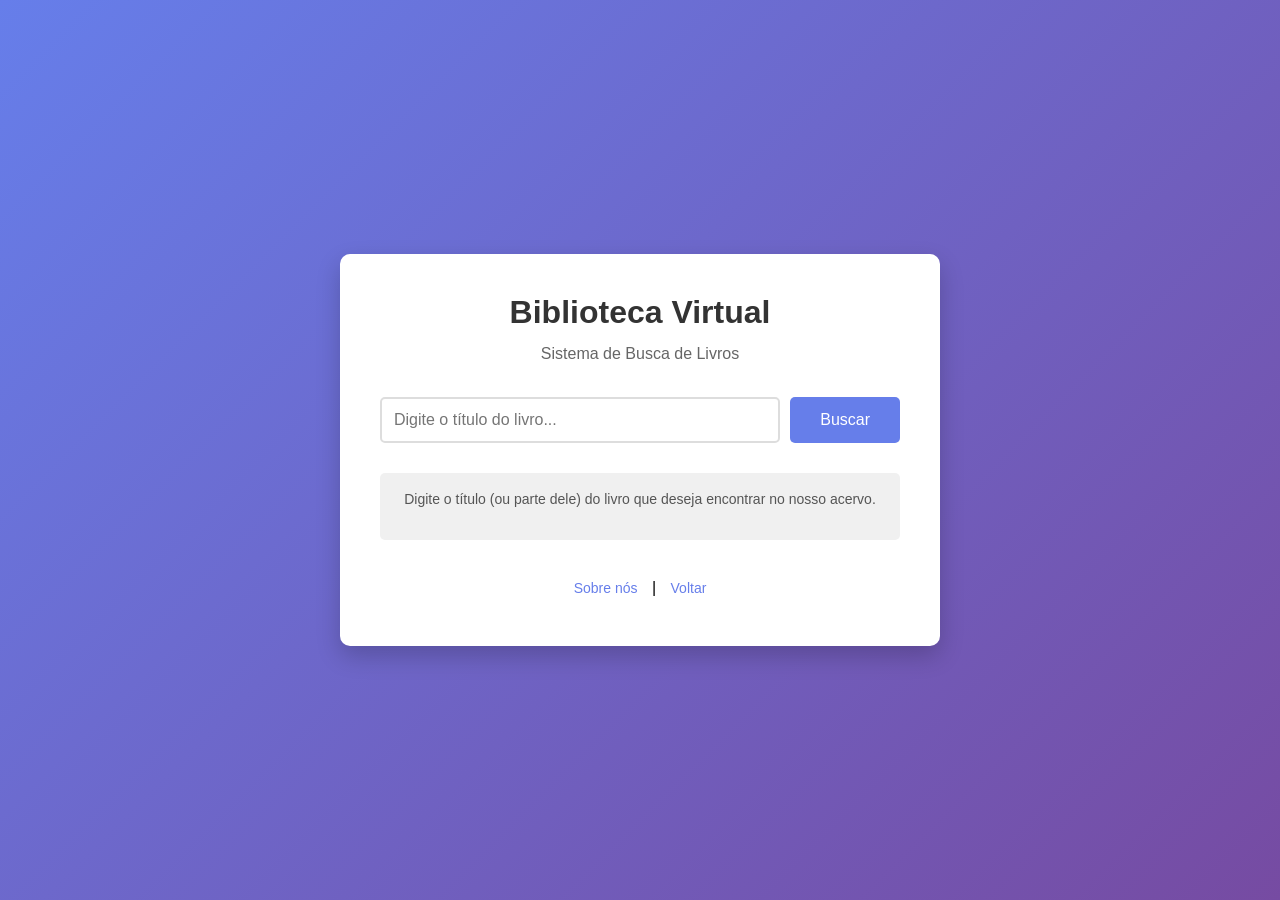
<file: primeiro_app_node/index.html>
<!DOCTYPE html>
<html lang="pt-br">
<head>
    <meta charset="UTF-8">
    <meta name="viewport" content="width=device-width, initial-scale=1.0">
    <link rel="stylesheet" href="index.css">
    <title>Biblioteca Virtual - Sistema de Busca</title>
</head>
<body>
    <div class="container">
        <h1>Biblioteca Virtual</h1>
        <p class="subtitle">Sistema de Busca de Livros</p>
        
        <form action="/buscarNoAcervo" method="GET">
            <input 
                type="text" 
                name="termo" 
                placeholder="Digite o título do livro..." 
                required
            >
            <button type="submit">Buscar</button>
        </form>
        
        <div class="info">
            <p>Digite o título (ou parte dele) do livro que deseja encontrar no nosso acervo.</p>
        </div>
        
        <div class="links">
            <a href="/sobre.html">Sobre nós</a>
            <span> | </span>
            <a href="/">Voltar</a>
        </div>
    </div>
</body>
</html>
</file>
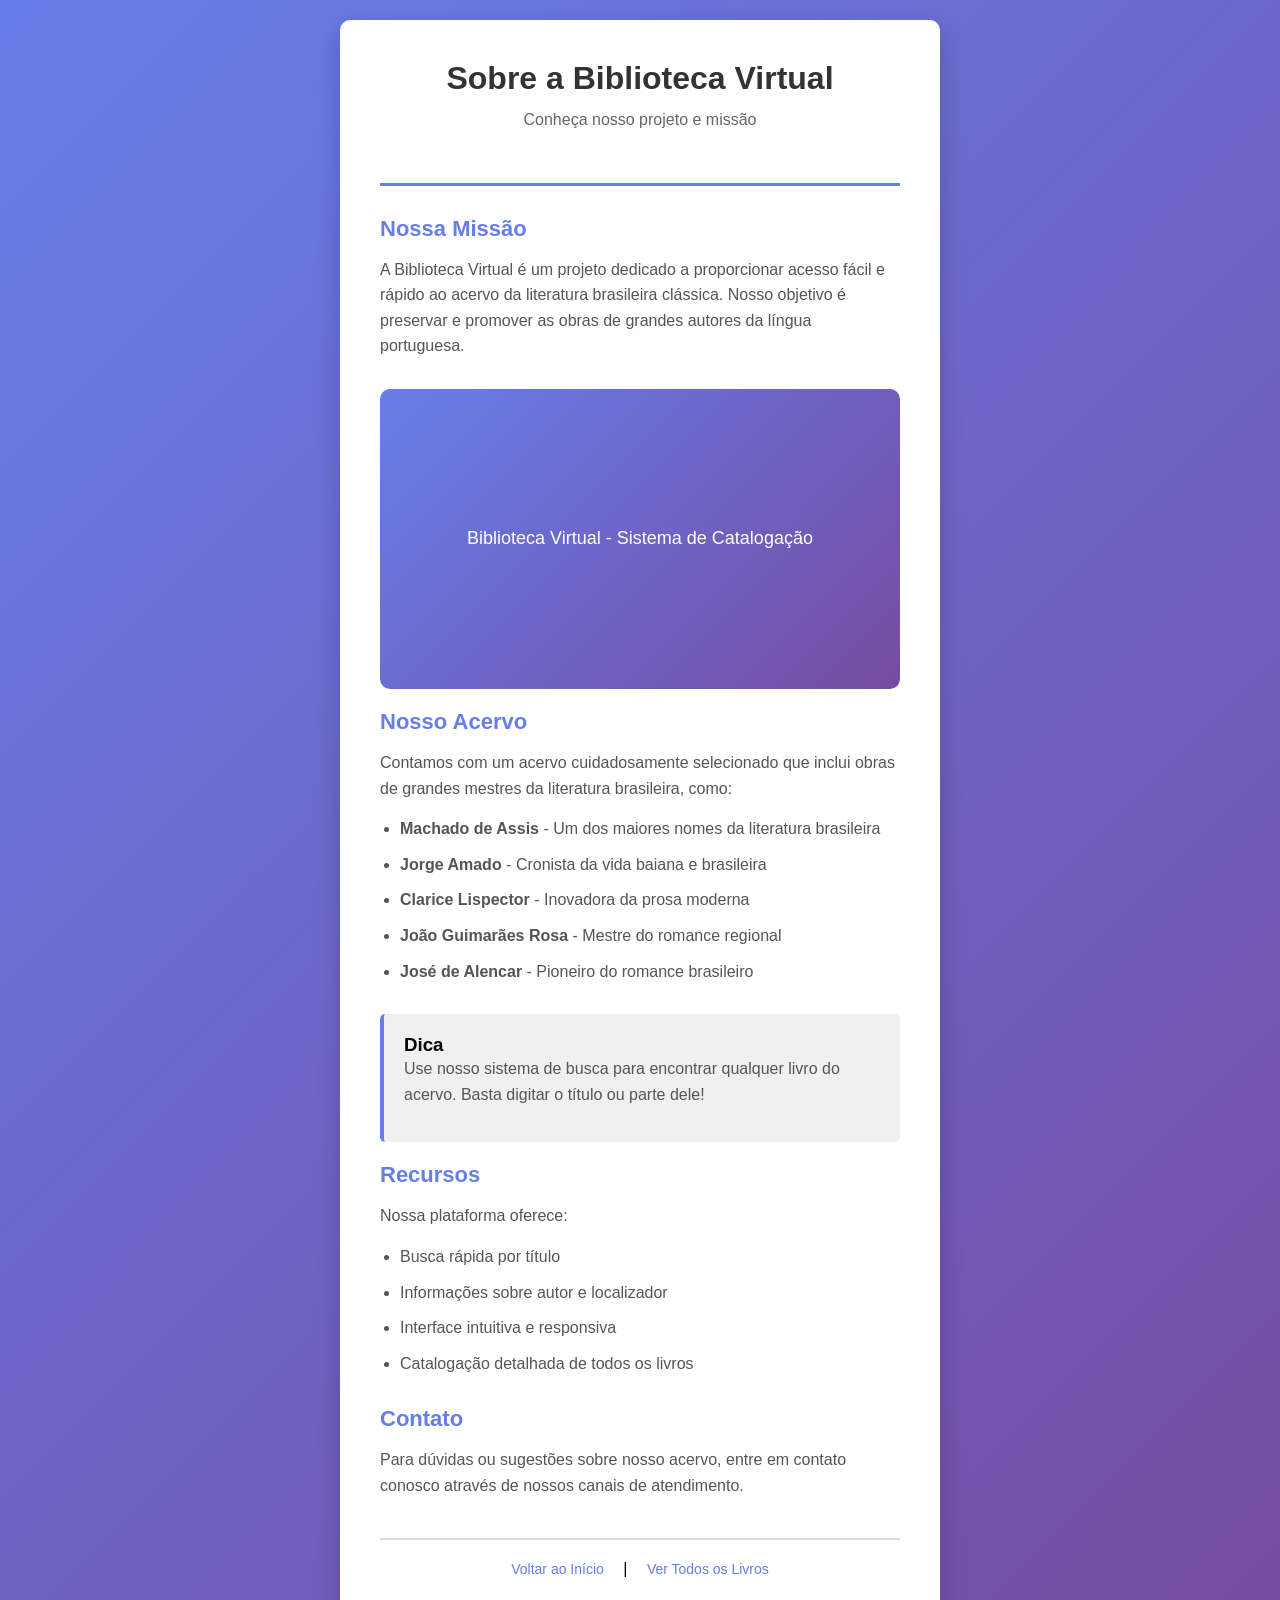
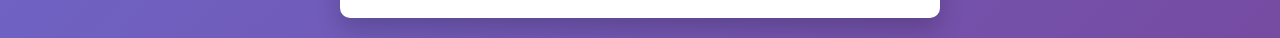
<file: primeiro_app_node/sobre.html>
<!DOCTYPE html>
<html lang="pt-br">
<head>
    <meta charset="UTF-8">
    <meta name="viewport" content="width=device-width, initial-scale=1.0">
    <title>Sobre - Biblioteca Virtual</title>
    <link rel="stylesheet" href="index.css">
</head>
<body>
    <div class="container">
        <header>
            <h1>Sobre a Biblioteca Virtual</h1>
            <p class="subtitle">Conheça nosso projeto e missão</p>
        </header>
        
        <section>
            <h2>Nossa Missão</h2>
            <p>
                A Biblioteca Virtual é um projeto dedicado a proporcionar acesso fácil e rápido 
                ao acervo da literatura brasileira clássica. Nosso objetivo é preservar e promover 
                as obras de grandes autores da língua portuguesa.
            </p>
        </section>
        
        <div class="image-placeholder">
            Biblioteca Virtual - Sistema de Catalogação
        </div>
        
        <section>
            <h2>Nosso Acervo</h2>
            <p>
                Contamos com um acervo cuidadosamente selecionado que inclui obras de grandes 
                mestres da literatura brasileira, como:
            </p>
            <ul>
                <li><strong>Machado de Assis</strong> - Um dos maiores nomes da literatura brasileira</li>
                <li><strong>Jorge Amado</strong> - Cronista da vida baiana e brasileira</li>
                <li><strong>Clarice Lispector</strong> - Inovadora da prosa moderna</li>
                <li><strong>João Guimarães Rosa</strong> - Mestre do romance regional</li>
                <li><strong>José de Alencar</strong> - Pioneiro do romance brasileiro</li>
            </ul>
        </section>
        
        <div class="highlight">
            <h3>Dica</h3>
            <p>
                Use nosso sistema de busca para encontrar qualquer livro do acervo. 
                Basta digitar o título ou parte dele!
            </p>
        </div>
        
        <section>
            <h2>Recursos</h2>
            <p>
                Nossa plataforma oferece:
            </p>
            <ul>
                <li>Busca rápida por título</li>
                <li>Informações sobre autor e localizador</li>
                <li>Interface intuitiva e responsiva</li>
                <li>Catalogação detalhada de todos os livros</li>
            </ul>
        </section>
        
        <section>
            <h2>Contato</h2>
            <p>
                Para dúvidas ou sugestões sobre nosso acervo, entre em contato conosco através 
                de nossos canais de atendimento.
            </p>
        </section>
        
        <div class="footer-links">
            <a href="/">Voltar ao Início</a>
            <span>|</span>
            <a href="/buscarNoAcervo?termo=">Ver Todos os Livros</a>
        </div>
    </div>
</body>
</html>
</file>
<file: primeiro_app_node/index.css>
* {
    margin: 0;
    padding: 0;
    box-sizing: border-box;
}

body {
    font-family: Arial, sans-serif;
    background: linear-gradient(135deg, #667eea 0%, #764ba2 100%);
    min-height: 100vh;
    display: flex;
    justify-content: center;
    align-items: center;
    padding: 20px;
}

.container {
    background: white;
    border-radius: 10px;
    box-shadow: 0 10px 25px rgba(0, 0, 0, 0.2);
    padding: 40px;
    max-width: 600px;
    width: 100%;
}

h1 {
    color: #333;
    margin-bottom: 10px;
    text-align: center;
}

h2 {
    color: #667eea;
    margin-bottom: 15px;
    font-size: 22px;
}

.subtitle {
    color: #666;
    text-align: center;
    margin-bottom: 30px;
    font-size: 16px;
}

form {
    display: flex;
    gap: 10px;
    margin-bottom: 30px;
}

input[type="text"] {
    flex: 1;
    padding: 12px;
    border: 2px solid #ddd;
    border-radius: 5px;
    font-size: 16px;
    transition: border-color 0.3s;
}

input[type="text"]:focus {
    outline: none;
    border-color: #667eea;
}

button {
    padding: 12px 30px;
    background: #667eea;
    color: white;
    border: none;
    border-radius: 5px;
    font-size: 16px;
    cursor: pointer;
    transition: background 0.3s;
}

button:hover {
    background: #764ba2;
}

.info {
    background: #f0f0f0;
    padding: 15px;
    border-radius: 5px;
    color: #666;
    font-size: 14px;
    text-align: center;
}

.links {
    text-align: center;
    margin-top: 30px;
}

.links a {
    display: inline-block;
    margin: 10px;
    color: #667eea;
    text-decoration: none;
    font-size: 14px;
}

.links a:hover {
    text-decoration: underline;
}

/* Estilos para a página de resultados */
table {
    width: 100%;
    border-collapse: collapse;
    margin-bottom: 30px;
}

table thead {
    background: #667eea;
    color: white;
}

table th {
    padding: 15px;
    text-align: left;
    font-weight: bold;
}

table td {
    padding: 12px 15px;
    border-bottom: 1px solid #ddd;
}

table tbody tr:hover {
    background: #f5f5f5;
}

.no-results {
    background: #fff3cd;
    border: 1px solid #ffc107;
    color: #856404;
    padding: 20px;
    border-radius: 5px;
    text-align: center;
}

.search-term {
    font-weight: bold;
    color: #667eea;
}

header {
    text-align: center;
    margin-bottom: 30px;
    border-bottom: 3px solid #667eea;
    padding-bottom: 20px;
}

section {
    margin-bottom: 30px;
}

p {
    color: #555;
    line-height: 1.6;
    margin-bottom: 15px;
}

ul {
    margin-left: 20px;
    color: #555;
}

li {
    margin-bottom: 10px;
    line-height: 1.6;
}

.highlight {
    background: #f0f0f0;
    padding: 20px;
    border-left: 4px solid #667eea;
    border-radius: 5px;
    margin: 20px 0;
}

.image-placeholder {
    width: 100%;
    height: 300px;
    background: linear-gradient(135deg, #667eea 0%, #764ba2 100%);
    border-radius: 10px;
    display: flex;
    justify-content: center;
    align-items: center;
    color: white;
    font-size: 18px;
    margin: 20px 0;
}

.footer-links {
    text-align: center;
    margin-top: 40px;
    padding-top: 20px;
    border-top: 2px solid #ddd;
}

.footer-links a {
    color: #667eea;
    text-decoration: none;
    margin: 0 15px;
    font-size: 14px;
}

.footer-links a:hover {
    text-decoration: underline;
}
</file>
